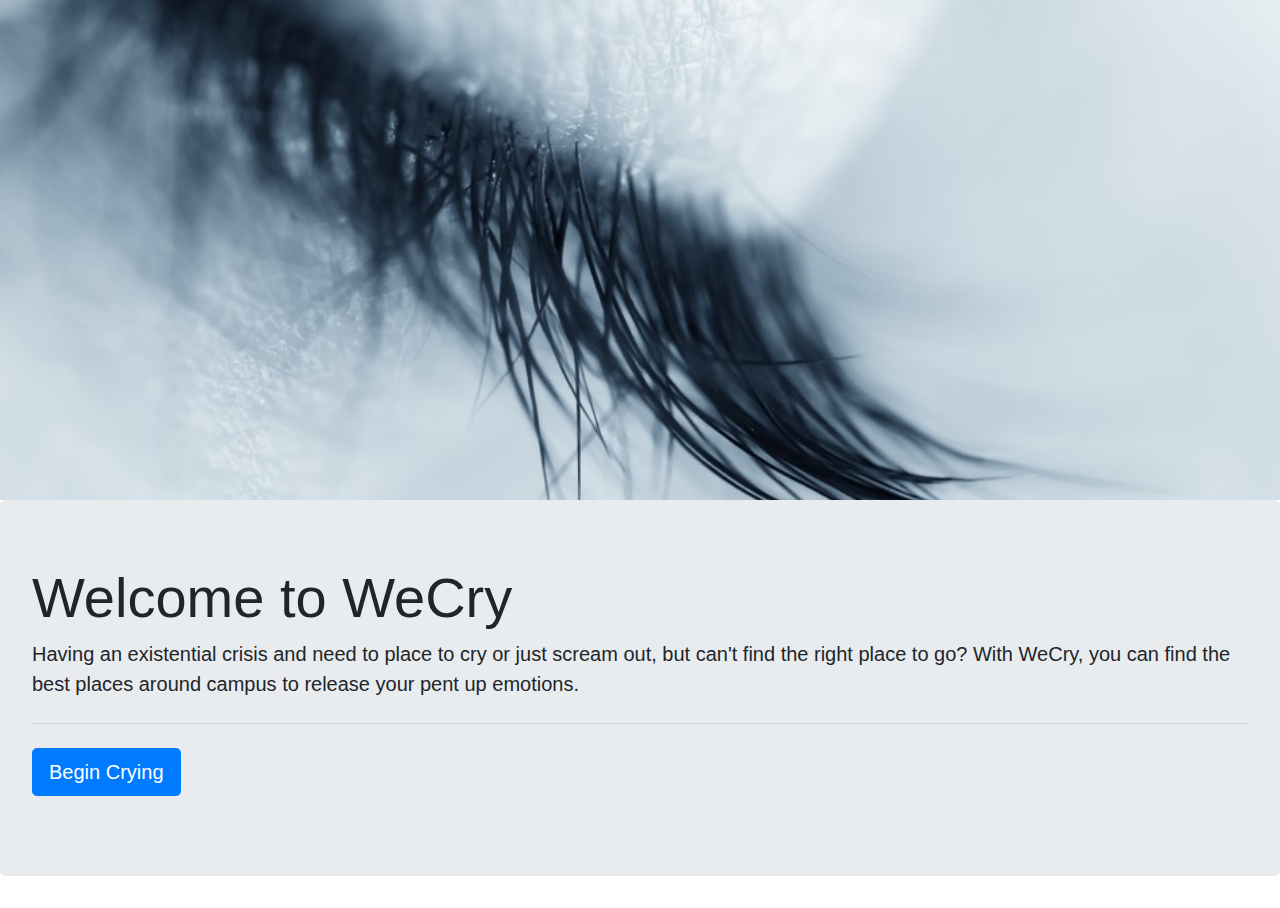
<file: index.html>
<!-- <include src="assets/head.html"/> -->
<!doctype html>
<html class="no-js" lang="en" dir="ltr">
    <head>
        <meta charset="utf-8">
        <title>Cry Time</title>
        <link rel="stylesheet" href="https://stackpath.bootstrapcdn.com/bootstrap/4.3.1/css/bootstrap.min.css" integrity="sha384-ggOyR0iXCbMQv3Xipma34MD+dH/1fQ784/j6cY/iJTQUOhcWr7x9JvoRxT2MZw1T" crossorigin="anonymous">
        <link rel="stylesheet" href="assets/front.css">
    </head>
    <body>


        <div class="parallax"></div>
        <div class="jumbotron">
          <h1 class="display-4">Welcome to WeCry</h1>
          <p class="lead">Having an existential crisis and need to place to cry or just scream out, but can't find the right place to go? With WeCry, you can find the best places around campus to release your pent up emotions.</p>
          <hr class="my-4">
          <p></p>
          <p class="lead">
            <a class="btn btn-primary btn-lg" href="true.html" role="button">Begin Crying</a>
          </p>
        </div>
    </body>
</html>
</file>
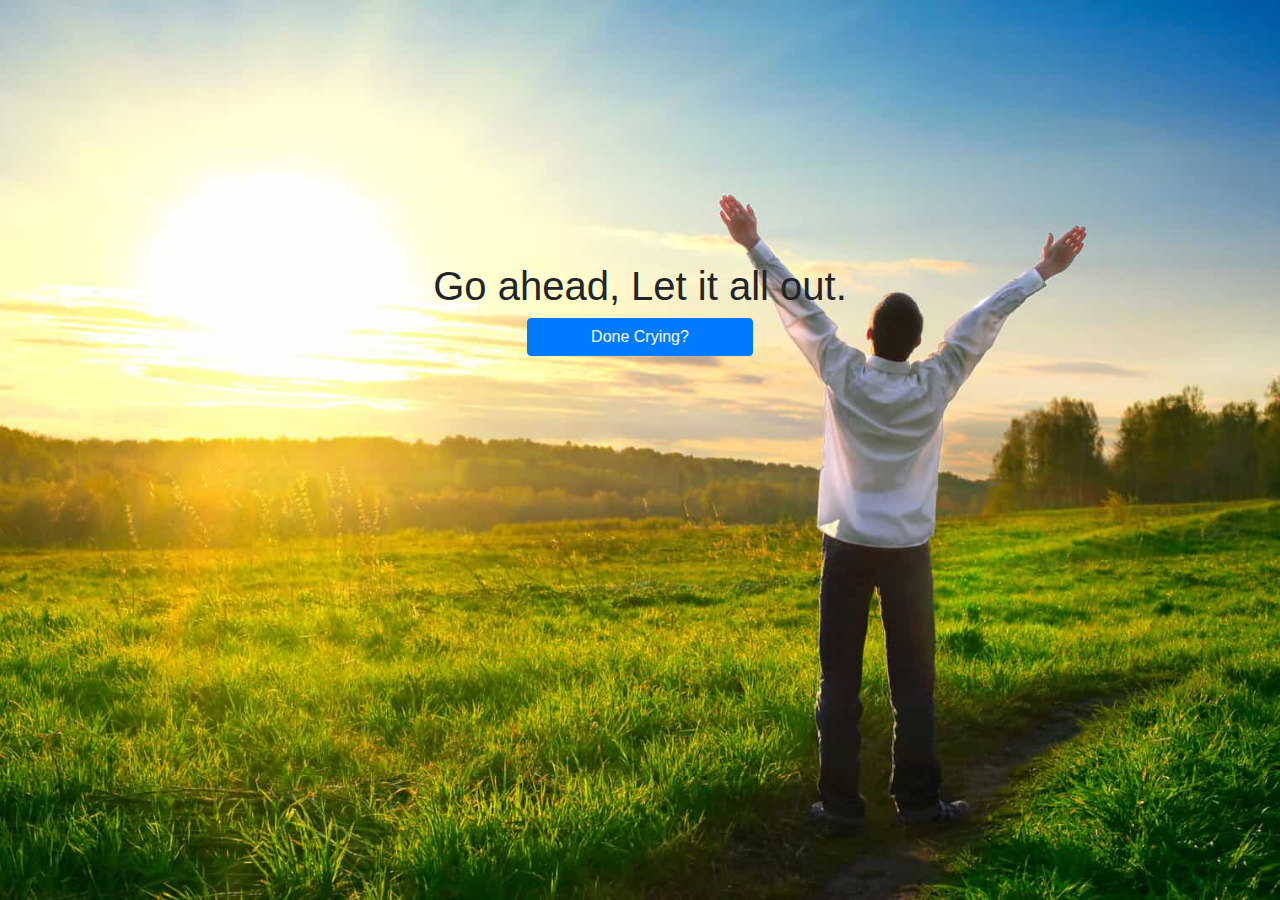
<file: doneCrying.html>
<!doctype html>
<html>
    <head>
        <title>Done Crying?</title>
        <link rel="stylesheet" href="https://stackpath.bootstrapcdn.com/bootstrap/4.3.1/css/bootstrap.min.css" integrity="sha384-ggOyR0iXCbMQv3Xipma34MD+dH/1fQ784/j6cY/iJTQUOhcWr7x9JvoRxT2MZw1T" crossorigin="anonymous">
        <link rel="stylesheet" href="assets/doneCrying.css">
    </head>
    <body>
        <script src="assets/doneCrying.js"></script>
        <div class="row center bgImg">
            <div class="col vCenter">
                <h1>Go ahead, Let it all out.</h1>
                <button type="button" class="btn btn-primary" onclick="randoQuote()" id="qButton">Done Crying?</button>
            </div>
        </div>
    </body>
</html>
</file>
<file: assets/front.css>
.parallax {
  /* The image used */
  background-image: url("cry.jpg");

  /* Set a specific height */
  min-height: 500px; 

  /* Create the parallax scrolling effect */
  background-attachment: fixed;
  background-position: center;
  background-repeat: no-repeat;
  background-size: cover;
}

.main {
  width="50%"
}
</file>
<file: assets/doneCrying.css>
body, html {
  height: 100%;
}

.center {
    text-align: center;
}

body {
    background-image: url("happy-man.jpg");
    background-position: center;
    background-repeat: no-repeat;
    background-size: cover;
    height: 100%;
    
}

#quote {
    font-size: 1.5em;
}

.vCenter {
    margin: 20%;
}

button {
    width: 30%;
}
</file>
